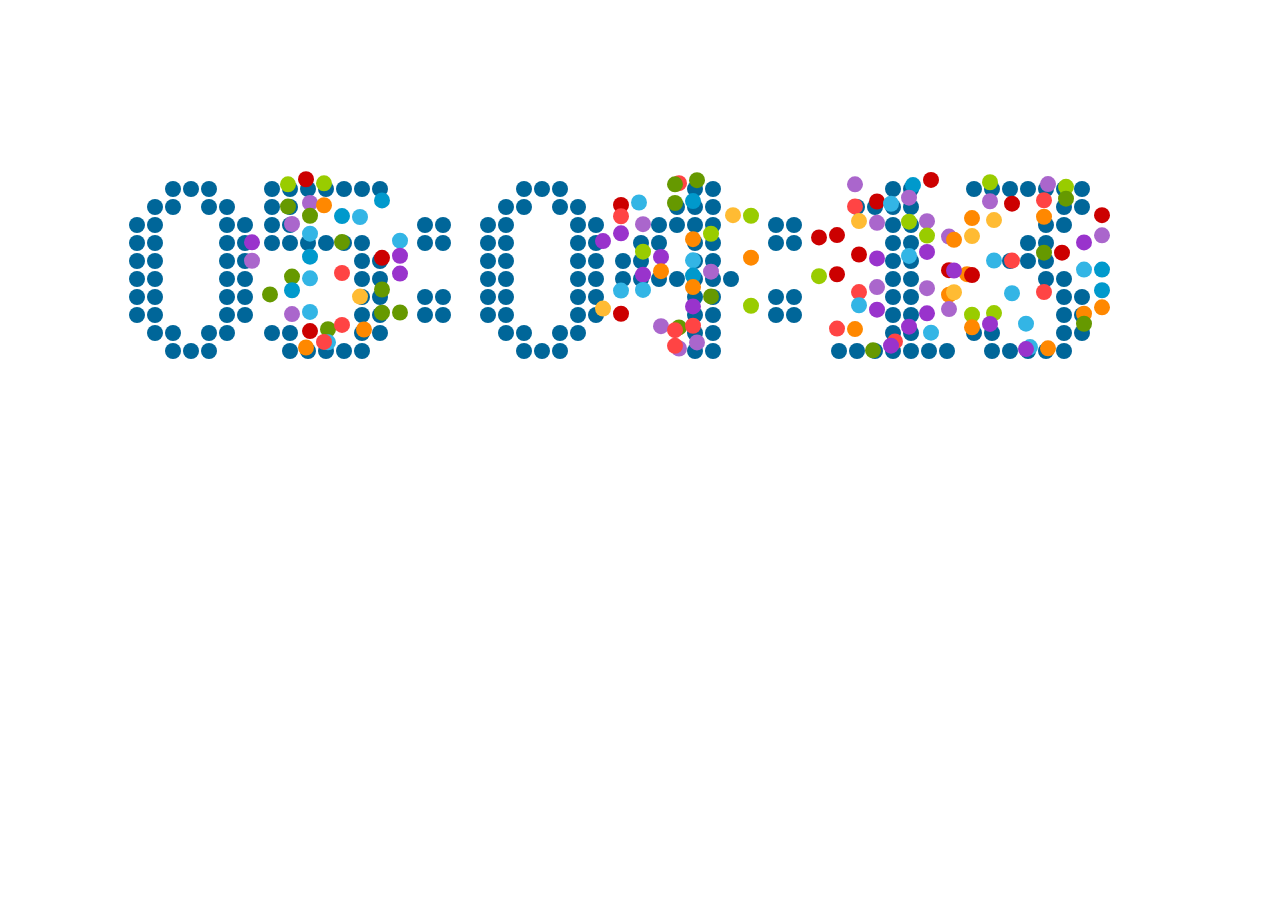
<file: canvas时钟/index.html>
<!DOCTYPE html>
<html>
	<head>
		<meta charset="utf-8" />
		<title></title>
		<script type="text/javascript" src="js/digit.js"></script>
		<script type="text/javascript" src="js/countdown.js"></script>
	</head>
	<style>
	html{height: 100%;}
		body{height: 100%;margin: 0px;padding: 0px;}
		canvas{height: 100%;display: block;}
	</style>
	<body>
		<canvas id="canvas" style="height:100%;"></canvas>
	</body>
</html>
</file>
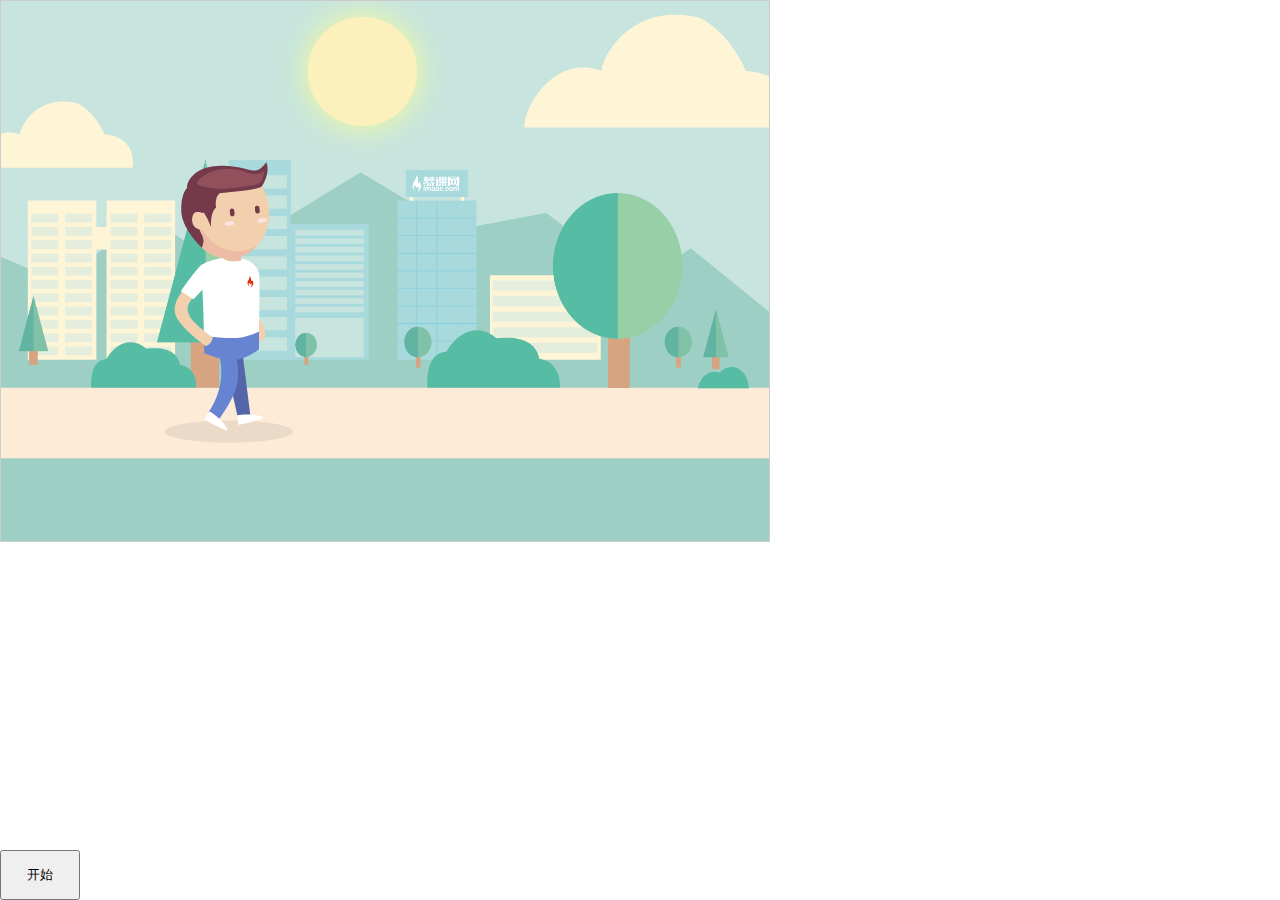
<file: 表白动漫/index.html>
<!DOCTYPE html>
<html>

	<head>
		<meta http-equiv="content-type" content="text/html; charset=UTF-8" />
		<meta charset="utf-8" />
		<title></title>
		<link rel="stylesheet" href="css/style.css" />
		<link rel="stylesheet" type="text/css" href="css/pageA.css" />
		<link rel="stylesheet" type="text/css" href="css/pageB.css" />
		<link rel="stylesheet" href="css/pageC.css" />
		<script src="js/jquery-1.10.2.min.js"></script>
		<script type="text/javascript" src="js/jquery.transit.min.js"></script>
		<script type="text/javascript" src="js/audio.js"></script>
	</head>
	<style type="text/css">
		button {
			width: 80px;
			height: 50px;
		}
		
		.button {
			position: absolute;
			bottom: 0;
		}
		
		.pauseWalk {
			-webkit-animation-play-state: paused;
			-moz-animation-play-state: paused;
		}
	</style>

	<body>
		<div id="content">
			<ul class="content-wrap">
				<li>
					<div class="a_background">
						<div class="a_background_top"></div>
						<div class="a_background_middle"></div>
						<div class="a_background_buttom"></div>
					</div>
					<div class="cloudArea">
						<div class="cloud cloud1">

						</div>
						<div class="cloud cloud2"></div>

					</div>
					<div id="sun"></div>
				</li>
				<li>
					<div class="b_background">

					</div>
					<div class="b_background_preload">

					</div>
					<div class="shop">
						<div class="door">
							<div class="door-left">

							</div>
							<div class="door-right">

							</div>
						</div>
						<div class="lamp"></div>
					</div>
					<div class="bird">

					</div>
				</li>
				<li>
					<div class="c_background">
						<div class="c_background_top">

						</div>
						<div class="c_background_middle">

						</div>
						<div class="c_background_button">
						</div>
					</div>
					<!-- 小女孩 -->
					<div class="girl"></div>
					<!-- 水波 -->
					<div class="bridge-bottom">
						<div class="water">
							<div id="water1" class="water_1"></div>
							<div id="water2" class="water_2"></div>
							<div id="water3" class="water_3"></div>
							<div id="water4" class="water_4"></div>
						</div>
					</div>
					<!-- 星星 -->
					<ul class="stars">
						<li class="stars1"></li>
						<li class="stars2"></li>
						<li class="stars3"></li>
						<li class="stars4"></li>
						<li class="stars5"></li>
						<li class="stars6"></li>
					</ul>
				</li>
			</ul>
			<div id="snowflake"></div>
			<div id="boy" class="charector"></div>
		</div>
		<div class="button">
			<button>开始</button>
		</div>
		<script>
			$(document).ready(function() {

				var container = $("#content");
				var swipe = Swipe(container);

				function scrollTo(time, proportionX) {
					var distX = container.width() * proportionX;
					swipe.scrollTo(distX, time);
				}

				var boy = boyWalk();

				var bird = {
					elem: $(".bird"),
					fly: function() {
						this.elem.addClass('birdFly')
						this.elem.transition({
							right: container.width()
						}, 15000, 'linear');
					}
				};

				var girl = {
					elem: $('.girl'),
					getHeight: function() {
						return this.elem.height();
					},
					// 转身动作
					rotate: function() {
						this.elem.addClass('girl-rotate');
					},
					setOffset: function() {
						this.elem.css({
							left: visualWidth / 2,
							top: bridgeY - this.getHeight()
						});
					},
					getOffset: function() {
						return this.elem.offset();
					},
					getWidth: function() {
						return this.elem.width();
					}
				};
				// 修正小女孩位置
				girl.setOffset();

				var logo = {
					elem: $('.logo'),
					run: function() {
						this.elem.addClass('logolightSpeedIn')
							.on(animationEnd, function() {
								$(this).addClass('logoshake').off();
							});
					}
				};
				//开始

					$("#sun").addClass('rotation');

					$(".cloud1").addClass("cloud1Anim");
					$(".cloud2").addClass("cloud2Anim");

					boy.walkTo(2000, 0.2).then(function() {
						//第一次走路完成
						scrollTo(5000, 1);
					}).then(function() {
						//第二次走路
						return boy.walkTo(5000, 0.5);
					}).then(function() {
						return boy.stopWalk();
					}).then(function() {
						return openDoor();
					}).then(function() {
						lamp.bright();
					}).then(function() {
						return boy.toShop(2000);
					}).then(function() {
						return boy.takeFlower();
					}).then(function() {
						return bird.fly();
					}).then(function() {
						return boy.outShop(2000);
					}).then(function() {
						lamp.dark();
					}).then(function() {
						return closeDoor();
					}).then(function() {
						scrollTo(5000, 2);
					}).then(function() {
						boy.walkTo(2000, 0.15);
					}).then(function() {
						return boy.walkTo(1500, 0.25, (bridgeY - girl.getHeight()) / visualHeight);
					}).then(function() {
						// 实际走路的比例
						var proportionX = (girl.getOffset().left - boy.getWidth() + girl.getWidth() / 7) / visualWidth;
						// 第三次桥上直走到小女孩面前
						return boy.walkTo(1500, proportionX);
					}).then(function() {
						// 图片还原原地停止状态
						boy.resetOriginal();
					}).then(function() {
						setTimeout(function() {
							girl.rotate();
							boy.rotate(function() {
								snowFlake();
								var audio1 = html5Audio(aduioConfig.playUrl);
								audio1.end(function() {
									var audio1 = Hmlt5Audio(audioConfig.playURl)
									audio1.end(function() {
										Hmlt5Audio(audioConfig.cycleURL, true)
									})
								});
							});
						}, 1000);
					});
			});
		</script>
	</body>
	<script type="text/javascript" src="js/swiper.js"></script>
	<script type="text/javascript" src="js/BoyWalk.js"></script>

</html>
</file>
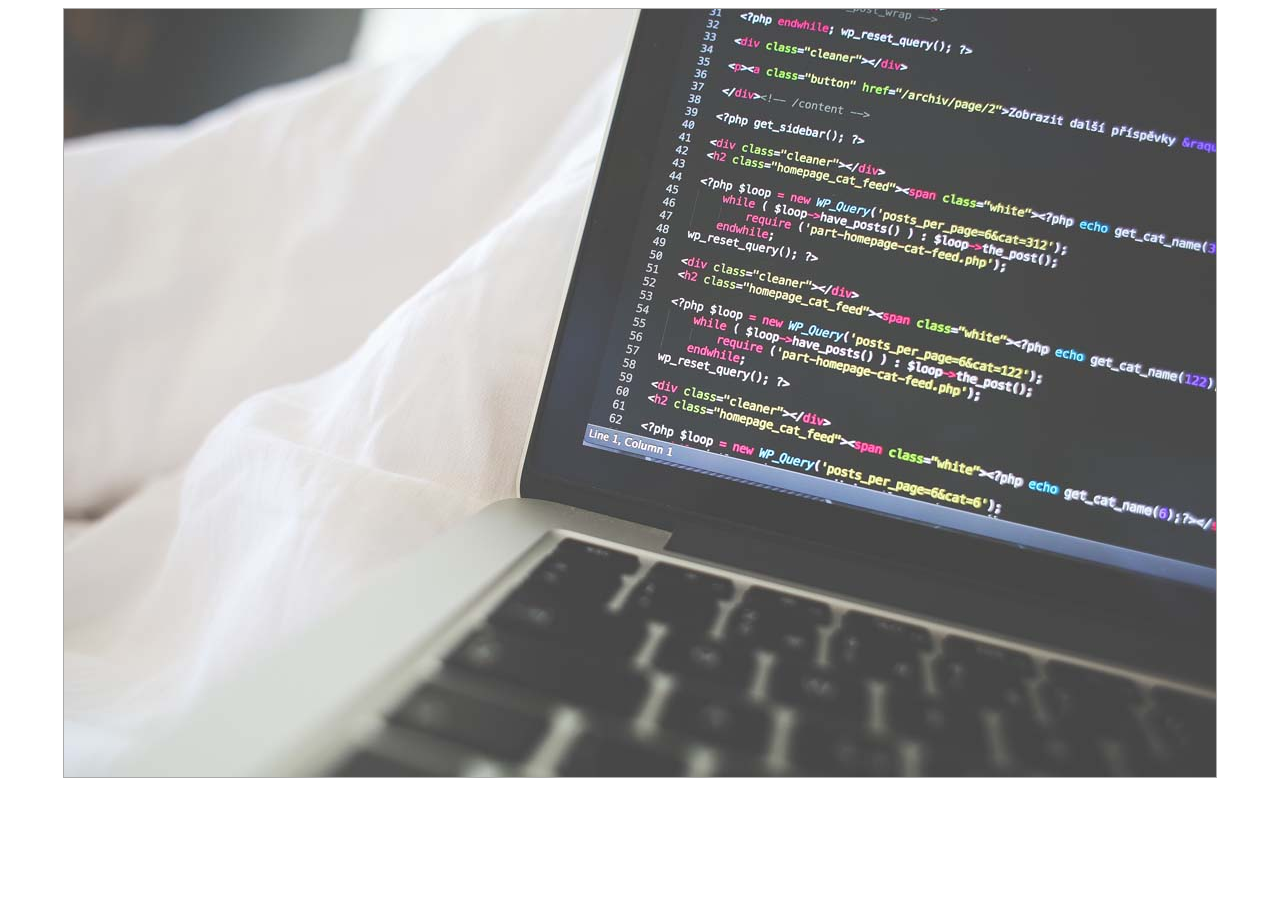
<file: Canvas示例/canvas-image/01-image-basic/index.html>
﻿<!DOCTYPE html>
<html>
<head lang="en">
    <meta charset="UTF-8">
    <title></title>
</head>
<body>

    <canvas id="canvas" style="display:block;margin:0 auto;border:1px solid #aaa;">
    您的浏览器尚不支持canvas
    </canvas>

    <script>
        var canvas = document.getElementById("canvas")
        var context = canvas.getContext("2d")
        var image = new Image()

        window.onload = function(){

            canvas.width = 1152
            canvas.height = 768

            image.src = "img.jpg"
            image.onload = function(){
                context.drawImage( image , 0 , 0 )
            }


        }

    </script>
</body>
</html>
</file>
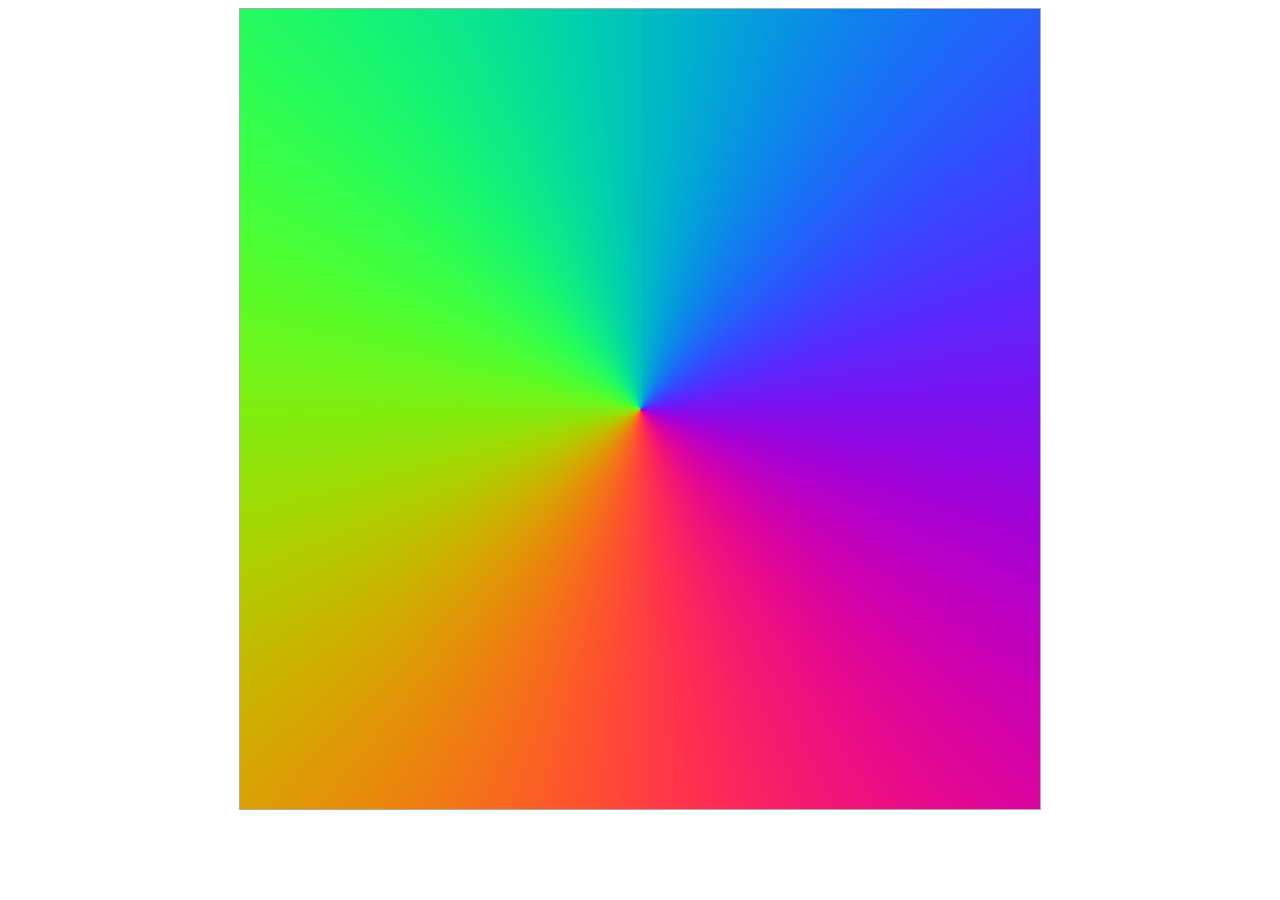
<file: Canvas示例/canvas-image/06-image-create/index.html>
<!DOCTYPE html>
<html>
<head lang="en">
    <meta charset="UTF-8">
    <title></title>
</head>
<body>

    <canvas id="canvas" style="display:block;margin:0 auto;border:1px solid #aaa;">
        您的浏览器尚不支持canvas
    </canvas>

    <script>
        var canvas = document.getElementById("canvas")
        var context = canvas.getContext("2d")

        window.onload = function(){

            canvas.width = 800
            canvas.height = 800

            var imageData = context.createImageData( canvas.width , canvas.height )
            var pixelData = imageData.data

            for( var i = 0 ; i < canvas.height ; i ++ )
                for( var j = 0 ; j < canvas.width ; j ++ ){

                    var p = i*canvas.width+j

                    pixelData[4*p+0] = parseInt(Math.pow(Math.cos(Math.atan2(j-400,i-400)/2),2)*255)
                    pixelData[4*p+1] = parseInt(Math.pow(Math.cos(Math.atan2(j-400,i-400)/2-2*Math.acos(-1)/3),2)*255)
                    pixelData[4*p+2] = parseInt(Math.pow(Math.cos(Math.atan2(j-400,i-400)/2+2*Math.acos(-1)/3),2)*255)
                    pixelData[4*p+3] = 255
                }

            context.putImageData( imageData , 0 , 0 , 0 , 0 , canvas.width , canvas.height )
        }
    </script>
</body>
</html>
</file>
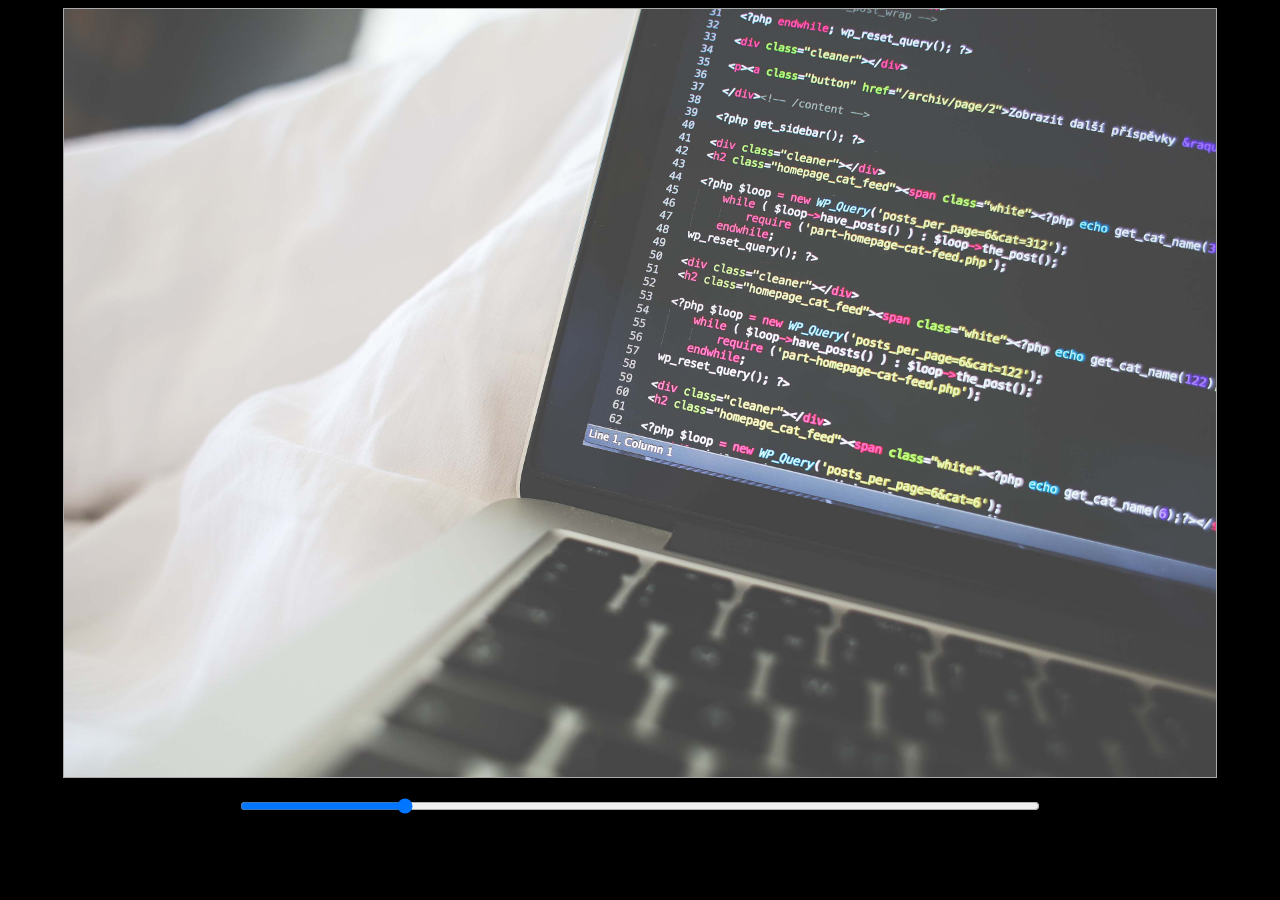
<file: Canvas示例/canvas-image/02-image-scale/scale.html>
﻿<!DOCTYPE html>
<html>
<head lang="en">
    <meta charset="UTF-8">
    <title></title>
</head>
<body style="background: black;">

    <canvas id="canvas" style="display:block;margin:0 auto;border:1px solid #aaa;">
    您的浏览器尚不支持canvas
    </canvas>
    <input type="range" id="scale-range" min="0.5" max="3.0" step="0.01" value="1" style="display:block;margin:20px auto;width:800px"/>

    <script>
        var canvas = document.getElementById("canvas")
        var context = canvas.getContext("2d")
        var slider = document.getElementById("scale-range")
        var image = new Image()

        window.onload = function(){

            canvas.width = 1152
            canvas.height = 768

            var scale = slider.value
            image.src = "img-lg.jpg"
            image.onload = function(){
                drawImageByScale( scale )

//                slider.onchange = function(){
//                    scale = slider.value
//                    drawImage( image , scale )
//                }

                slider.onmousemove = function(){
                    scale = slider.value
                    drawImageByScale( scale )
                }
            }


        }

        function drawImageByScale( scale ){

          var imageWidth = canvas.width * scale;
          var imageHeight = canvas.height * scale;



            //var sx = imageWidth / 2 - canvas.width / 2
            //var sy = imageHeight / 2 - canvas.height / 2

            //context.drawImage( image , sx , sy , canvas.width , canvas.height , 0 , 0 , canvas.width , canvas.height )
            x = canvas.width /2 - imageWidth / 2
            y = canvas.height / 2 - imageHeight / 2

            context.clearRect( 0 , 0 , canvas.width , canvas.height )
            context.drawImage( image , x , y , imageWidth , imageHeight )
        }


    </script>
</body>
</html>
</file>
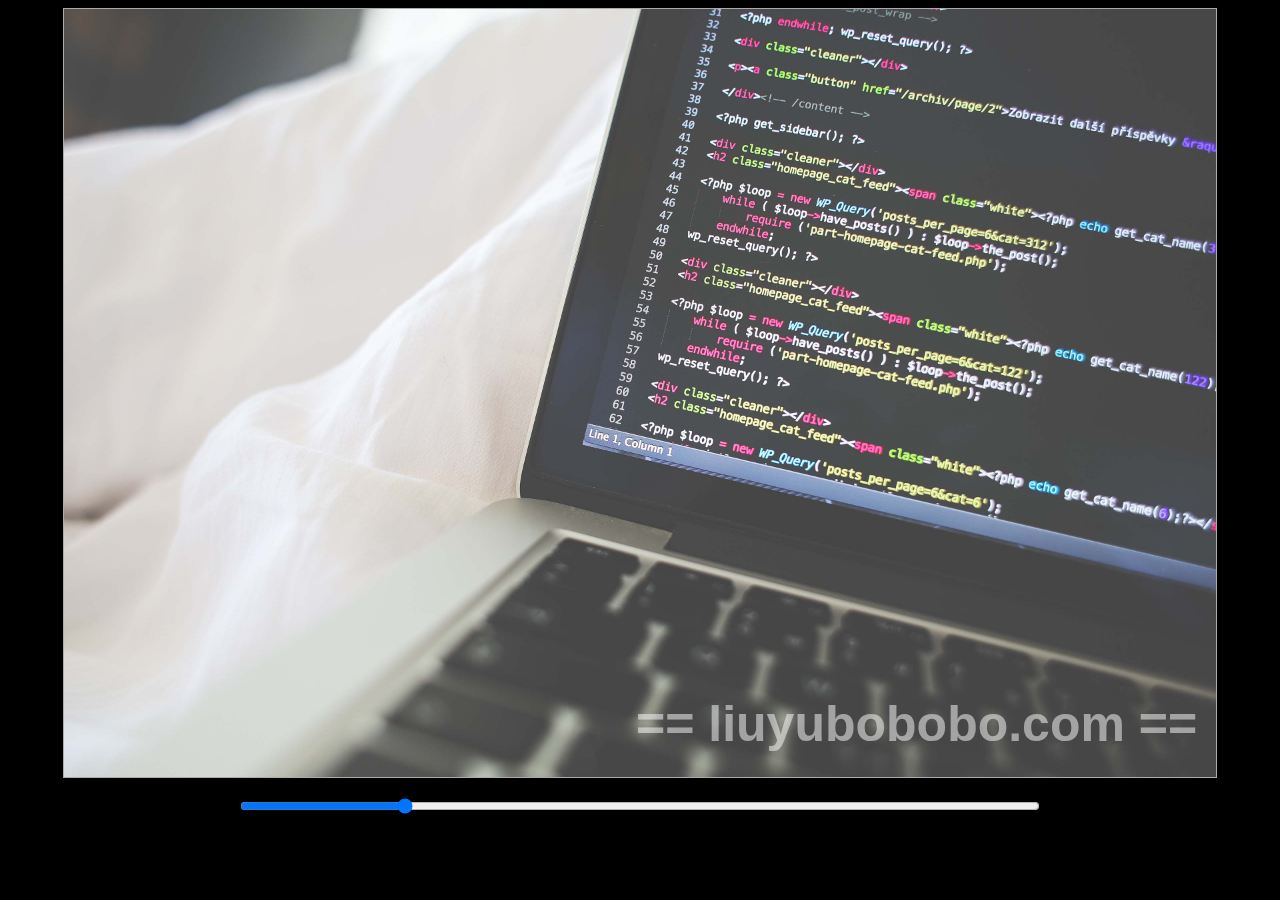
<file: Canvas示例/canvas-image/03-image-watermark/watermark.html>
<!DOCTYPE html>
<html>
<head lang="en">
    <meta charset="UTF-8">
    <title></title>
</head>
<body style="background: black;">

    <canvas id="canvas" style="display:block;margin:0 auto;border:1px solid #aaa;">
        您的浏览器尚不支持canvas
    </canvas>
    <input type="range" id="scale-range" min="0.5" max="3.0" step="0.01" value="1.0" style="display:block;margin:20px auto;width:800px"/>

    <canvas id="watermark-canvas" style="display:none;margin:0 auto;border:1px solid #aaa;">
        您的浏览器尚不支持canvas
    </canvas>

    <script>
        var canvas = document.getElementById("canvas")
        var context = canvas.getContext("2d")
        var slider = document.getElementById("scale-range")

        var watermarkCanvas = document.getElementById("watermark-canvas")
        var watermarkContext = watermarkCanvas.getContext("2d")

        window.onload = function(){

            canvas.width = 1152
            canvas.height = 768

            var image = new Image()
            var scale = 1.0
            image.src = "img-lg.jpg"
            image.onload = function(){
                drawImage( image , scale )

                slider.onmousemove = function(){
                    scale = slider.value
                    drawImage( image , scale )
                }
            }

            //setup watermark canvas
            watermarkCanvas.width = 600
            watermarkCanvas.height = 100

            watermarkContext.font = "bold 50px Arial"
            watermarkContext.lineWidth = "1"
            watermarkContext.fillStyle = "rgba( 255 , 255 , 255 , 0.5 )"
            watermarkContext.textBaseline = "middle";
            watermarkContext.fillText( "== liuyubobobo.com ==" , 20 , 50 )
        }

        function drawImage( image , scale ){

            imageWidth = 1152 * scale
            imageHeight = 768 * scale
            x = canvas.width /2 - imageWidth / 2
            y = canvas.height / 2 - imageHeight / 2

            context.clearRect( 0 , 0 , canvas.width , canvas.height )
            context.drawImage( image , x , y , imageWidth , imageHeight )
            context.drawImage( watermarkCanvas , canvas.width - watermarkCanvas.width ,
                                                  canvas.height - watermarkCanvas.height )
        }


    </script>
</body>
</html>
</file>
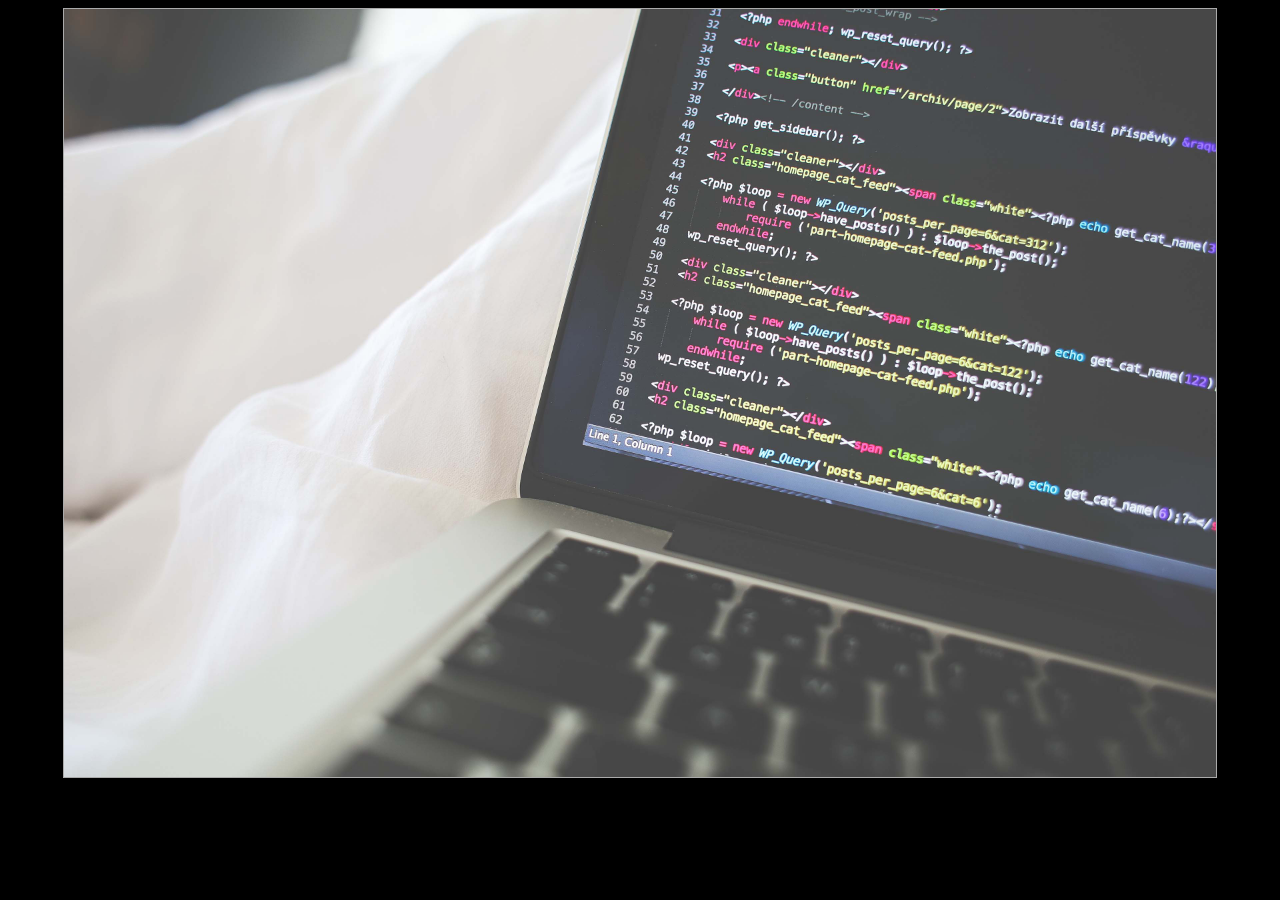
<file: Canvas示例/canvas-image/04-image-magnifier/magnifier.html>
﻿<!DOCTYPE html>
<html>
<head lang="en">
    <meta charset="UTF-8">
    <title></title>
</head>
<body style="background: black;">

    <canvas id="canvas" style="display:block;margin:0 auto;border:1px solid #aaa;">
        您的浏览器尚不支持canvas
    </canvas>

    <canvas id="offCanvas" style="display: none">
    </canvas>

    <script>
        var canvas = document.getElementById("canvas")
        var context = canvas.getContext("2d")

        var offCanvas = document.getElementById("offCanvas")
        var offContext = offCanvas.getContext("2d")

        var image = new Image()
        var isMouseDown = false
        var scale

        window.onload = function(){

            canvas.width = 1152
            canvas.height = 768

            image.src = "img-lg.jpg"
            image.onload = function(){

                offCanvas.width = image.width
                offCanvas.height = image.height
                scale = offCanvas.width / canvas.width

                context.drawImage( image , 0 , 0 , canvas.width , canvas.height )
                offContext.drawImage( image , 0 , 0 )
            }
        }

        function windowToCanvas( x , y ){
            var bbox = canvas.getBoundingClientRect()
            return {x:x-bbox.left , y:y-bbox.top}
        }

        canvas.onmousedown = function(e){
            e.preventDefault()
            isMouseDown = true
            point = windowToCanvas( e.clientX , e.clientY )
            console.log( point.x , point.y )
            drawCanvasWithMagnifier( true , point )
        }

        canvas.onmouseup = function(e){
            e.preventDefault()
            isMouseDown = false
            drawCanvasWithMagnifier( false )
        }

        canvas.onmouseout = function(e){
            e.preventDefault()
            isMouseDown = false
            drawCanvasWithMagnifier( false )
        }

        canvas.onmousemove = function(e){
            e.preventDefault()
            if( isMouseDown == true ){
                point = windowToCanvas( e.clientX , e.clientY )
                console.log( point.x , point.y )
                drawCanvasWithMagnifier( true , point )
            }
        }

        function drawCanvasWithMagnifier( isShowMagnifier , point ){

            context.clearRect( 0 , 0 , canvas.width , canvas.height )
            context.drawImage( image , 0 , 0 , canvas.width , canvas.height )
            if( isShowMagnifier == true ){
                drawMagnifier( point )
            }
        }

        function drawMagnifier( point ){

            var mr = 200

            var imageLG_cx = point.x * scale
            var imageLG_cy = point.y * scale

            var sx = imageLG_cx - mr
            var sy = imageLG_cy - mr

            var dx = point.x - mr
            var dy = point.y - mr

            context.save()

            context.lineWidth = 10.0
            context.strokeStyle = "#069"

            context.beginPath()
            context.arc( point.x , point.y , mr , 0 , Math.PI*2 , false )
            context.stroke()
            context.clip()
            context.drawImage( offCanvas , sx , sy , 2*mr , 2*mr , dx , dy , 2*mr , 2*mr )
            context.restore()
        }

    </script>
</body>
</html>
</file>
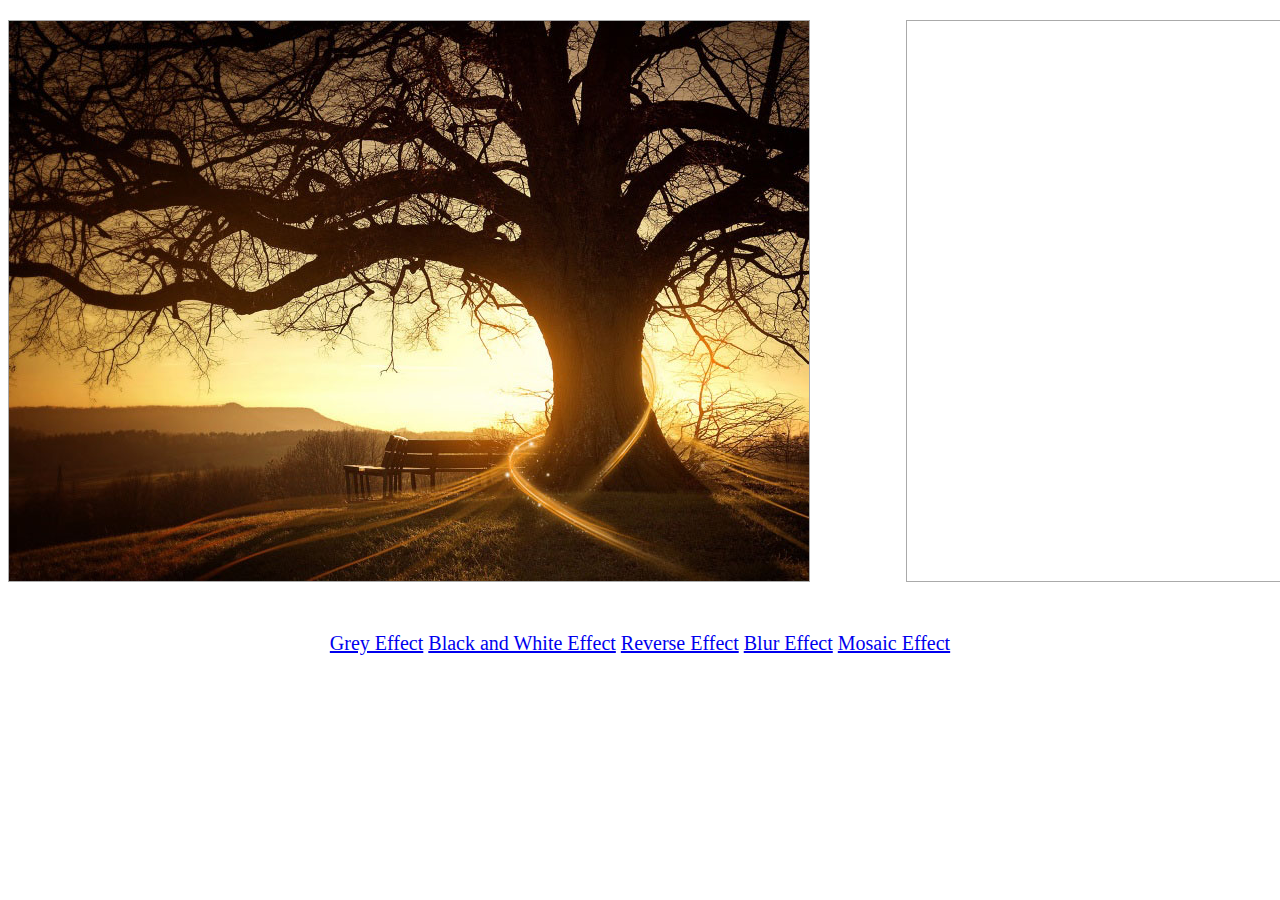
<file: Canvas示例/canvas-image/05-image-filter/filter.html>
﻿<!DOCTYPE html>
<html>
<head lang="en">
    <meta charset="UTF-8">
    <title></title>
</head>
<body>

    <div style="margin: 20px auto; width:1700px;">
        <canvas id="canvasa" width="800" height="560" style="display:block;float:left;border:1px solid #aaa;">
        </canvas>

        <canvas id="canvasb" width="800" height="560" style="display:block;float:right;border:1px solid #aaa;">
        </canvas>
    </div>
    <div style="clear: both"></div>

    <div style="text-align: center; margin-top:50px;font-size:20px;">
        <a href = "javascript:greyEffect()" >Grey Effect</a>
        <a href = "javascript:blackEffect()" >Black and White Effect</a>
        <a href = "javascript:reverseEffect()" >Reverse Effect</a>
        <a href = "javascript:blurEffect()" >Blur Effect</a>
        <a href = "javascript:mosaicEffect()" >Mosaic Effect</a>
    </div>
    <script>
        var canvasa = document.getElementById("canvasa")
        var contexta = canvasa.getContext("2d")

        var canvasb = document.getElementById("canvasb")
        var contextb = canvasb.getContext("2d")

        var image = new Image()

        window.onload = function(){

            image.src = "autumn.jpg"
            image.onload = function(){

                contexta.drawImage( image , 0 , 0 , canvasa.width , canvasa.height )
            }
        }

        function greyEffect(){

            var imageData = contexta.getImageData( 0 , 0 , canvasa.width , canvasa.height )
            var pixelData = imageData.data
            for( var i = 0 ; i < canvasb.width * canvasb.height ; i ++ ){

                var r = pixelData[i*4+0]
                var g = pixelData[i*4+1]
                var b = pixelData[i*4+2]

                var grey = r*0.3+g*0.59+b*0.11

                pixelData[i*4+0] = grey
                pixelData[i*4+1] = grey
                pixelData[i*4+2] = grey
            }

            contextb.putImageData( imageData , 0 , 0 , 0 , 0 , canvasb.width , canvasb.height )
            context.putImageData()
        }

        function blackEffect(){

            var imageData = contexta.getImageData( 0 , 0 , canvasa.width , canvasa.height )
            var pixelData = imageData.data
            for( var i = 0 ; i < canvasb.width * canvasb.height ; i ++ ){

                var r = pixelData[i*4+0]
                var g = pixelData[i*4+1]
                var b = pixelData[i*4+2]

                var grey = r*0.3+g*0.59+b*0.11
                if(grey > 125){
                    pv = 255
                }
                else{
                    pv = 0
                }

                pixelData[i*4+0] = pv
                pixelData[i*4+1] = pv
                pixelData[i*4+2] = pv
            }

            contextb.putImageData( imageData , 0 , 0 , 0 , 0 , canvasa.width , canvasa.height )
        }

        function reverseEffect(){

            var imageData = contexta.getImageData( 0 , 0 , canvasa.width , canvasa.height )
            var pixelData = imageData.data
            for( var i = 0 ; i < canvasb.width * canvasb.height ; i ++ ){

                var r = pixelData[i*4+0]
                var g = pixelData[i*4+1]
                var b = pixelData[i*4+2]

                pixelData[i*4+0] = 255 - r
                pixelData[i*4+1] = 255 - g
                pixelData[i*4+2] = 255 - b
            }

            contextb.putImageData( imageData , 0 , 0 , 0 , 0 , canvasb.width , canvasb.height )
        }

        function blurEffect(){

            var tmpImageData = contexta.getImageData( 0 , 0 , canvasa.width , canvasa.height )
            var tmpPixelData = tmpImageData.data

            var imageData = contexta.getImageData( 0 , 0 , canvasa.width , canvasa.height )
            var pixelData = imageData.data

            var blurR = 3
            var totalnum = (2*blurR + 1)*(2*blurR + 1)

            for( var i = blurR ; i < canvasb.height - blurR ; i ++ )
                for( var j = blurR ; j < canvasb.width - blurR ; j ++ ){

                    var totalr = 0 , totalg = 0 , totalb = 0
                    for( var dx = -blurR ; dx <= blurR ; dx ++ )
                        for( var dy = -blurR ; dy <= blurR ; dy ++ ){

                            var x = i + dx
                            var y = j + dy

                            var p = x*canvasb.width + y
                            totalr += tmpPixelData[p*4+0]
                            totalg += tmpPixelData[p*4+1]
                            totalb += tmpPixelData[p*4+2]
                        }

                    var p = i*canvasb.width + j
                    pixelData[p*4+0] = totalr / totalnum
                    pixelData[p*4+1] = totalg / totalnum
                    pixelData[p*4+2] = totalb / totalnum
                }

            contextb.putImageData( imageData , 0 , 0 , 0 , 0 , canvasb.width , canvasb.height )
        }

        function mosaicEffect(){

            var tmpImageData = contexta.getImageData( 0 , 0 , canvasa.width , canvasa.height )
            var tmpPixelData = tmpImageData.data

            var imageData = contexta.getImageData( 0 , 0 , canvasa.width , canvasa.height )
            var pixelData = imageData.data

            var size = 16
            var totalnum = size*size
            for( var i = 0 ; i < canvasb.height ; i += size )
                for( var j = 0 ; j < canvasb.width ; j += size ){

                    var totalr = 0 , totalg = 0 , totalb = 0
                    for( var dx = 0 ; dx < size ; dx ++ )
                        for( var dy = 0 ; dy < size ; dy ++ ){

                            var x = i + dx
                            var y = j + dy

                            var p = x*canvasb.width + y
                            totalr += tmpPixelData[p*4+0]
                            totalg += tmpPixelData[p*4+1]
                            totalb += tmpPixelData[p*4+2]
                        }

                    var p = i*canvasb.width+j
                    var resr = totalr / totalnum
                    var resg = totalg / totalnum
                    var resb = totalb / totalnum

                    for( var dx = 0 ; dx < size ; dx ++ )
                        for( var dy = 0 ; dy < size ; dy ++ ){

                            var x = i + dx
                            var y = j + dy

                            var p = x*canvasb.width + y
                            pixelData[p*4+0] = resr
                            pixelData[p*4+1] = resg
                            pixelData[p*4+2] = resb
                        }
            }

            contextb.putImageData( imageData , 0 , 0 , 0 , 0 , canvasb.width, canvasb.height )

        }
    </script>
</body>
</html>
</file>
<file: 表白动漫/css/style.css>
* {
	padding: 0;
	margin: 0;
}

ul,
li {
	list-style-type: none;
	list-style: none;
}

#content {
	width: 60%;
	height: 60%;
	overflow: hidden;
	position: absolute;
	border: 1px solid #ccc;
}

.content-wrap {
	position: relative;
}

.content-wrap > li {
	background: #cae1ff;
	color: red;
	float: left;
	overflow: hidden;
	position: relative;
}

li:nth-child(2) {
	background: #9bcd9b;
}

li:nth-child(3) {
	background: yellow;
}

.charector {
	width: 151px;
	height: 291px;
	background: url(../img/boy.png) -0px -291px no-repeat;
	position: absolute;
	left: 6%;
	top: 55%;
}

.pauseWalk {
	-webkit-animation-play-state: paused;
}
  .boyOriginal {
     background-position: -150px -0px;
    }
.slowWalk {
	/* 规定@keyframes 动画的名称 */
	-webkit-animation-name: person-slow;
	/* 规定动画完成一个周期所花费的时间 */
	-webkit-animation-duration: 950ms;
	/* 规定动画被播放的次数。默认是1，infinite:循环播放 */
	-webkit-animation-iteration-count: infinite;
	/* 动画切换的方式是一帧一帧的改变 */
	-webkit-animation-timing-function: steps(1, start);
	-moz-animation-name: person-slow;
	-moz-animation-duration: 950ms;
	-moz-animation-iteration-count: infinite;
	-moz-animation-timing-function: steps(1, start);
}

.slowFlolerWalk {
	-webkit-animation-name: person-floler-slow;
	-webkit-animation-duration: 950ms;
	-webkit-animation-iteration-count: infinite;
	-webkit-animation-timing-function: step-start;
	-moz-animation-name: person-floler-slow;
	-moz-animation-duration: 950ms;
	-moz-animation-iteration-count: infinite;
	-moz-animation-timing-function: step-start;
}

@-webkit-keyframes person-slow {
	0% {
		background-position: -0px -291px;
	}
	25% {
		background-position: -602px -0px;
	}
	50% {
		background-position: -302px -291px;
	}
	75% {
		background-position: -151px -291px;
	}
	100% {
		background-position: -0px -291px;
		;
	}
}

@-moz-keyframes person-slow {
	0% {
		background-position: -0px -291px;
	}
	25% {
		background-position: -602px -0px;
	}
	50% {
		background-position: -302px -291px;
	}
	75% {
		background-position: -151px -291px;
	}
	100% {
		background-position: -0px -291px;
		;
	}
}

 /*带花*/
   
   @-webkit-keyframes person-floler-slow {
       0% {
           background-position: -453px -0px;
       }
       25% {
           background-position: -904px -0px;
       }
       50% {
           background-position: -451px -0px;
       }
       75% {
           background-position: -753px -0px;
       }
       100% {
           background-position: -300px -0px;
       }
   }
   
   @-moz-keyframes person-floler-slow {
       0% {
           background-position: -453px -0px;
       }
       25% {
           background-position: -904px -0px;
       }
       50% {
           background-position: -451px -0px;
       }
       75% {
           background-position: -753px -0px;
       }
       100% {
           background-position: -300px -0px;
       }
   }
   
 /*男孩转身*/
   
   .boy-rotate {
       -webkit-animation-name: boy-rotate;
       -webkit-animation-duration: 850ms;
       -webkit-animation-iteration-count: 1;
       -webkit-animation-timing-function: step-start;
       -webkit-animation-fill-mode: forwards;
       -moz-animation-name: boy-rotate;
       -moz-animation-duration: 850ms;
       -moz-animation-iteration-count: 1;
       -moz-animation-timing-function: step-start;
       -moz-animation-fill-mode: forwards;
   }
   
   @-webkit-keyframes boy-rotate {
       0% {
           background-position: -603px -291px;
       }
       16.7% {
           background-position: -150px -0px;
       }
       33.4% {
           background-position: -453px -291px;
       }
       50.1% {
           background-position: -0px -0px;
       }
       66.8% {
           background-position: -903px -291px;
       }
       83.5% {
           background-position: -753px -291px;
       }
       100% {
           background-position: -603px -291px;
       }
   }
   
   @-moz-keyframes boy-rotate {
       0% {
           /*background-position: -603px -291px;*/
       }
       16.7% {
           background-position: -150px -0px;
       }
       33.4% {
           background-position: -453px -291px;
       }
       50.1% {
           background-position: -0px -0px;
       }
       66.8% {
           background-position: -903px -291px;
       }
       83.5% {
           background-position: -753px -291px;
       }
       100% {
           background-position: -603px -291px;
       }
   }
</file>
<file: 表白动漫/css/pageA.css>
.a_background {
	width: 100%;
	height: 100%;
}

.a_background_top {
	width: 100%;
	height: 71.6%;
	background-image: url(../img/background/a_background_top.png);
	background-size: 100% 100%;
}

.a_background_middle {
	width: 100%;
	height: 13.1%;
	background-image: url(../img/background/a_background_middle.png);
	background-size: 100% 100%;
}

.a_background_buttom {
	width: 100%;
	height: 15.3%;
	background-image: url(../img/background/a_background_botton.png);
	background-size: 100% 100%;
}


/* 太阳自转及其动画 */

#sun {
	background: url(../img/sun.png) no-repeat;
	position: absolute;
	z-index: 1;
	height: 201px;
	width: 201px;
	top: -30px;
	right: 40%;
}

.rotation {
	-webkit-animation-name: rotation;
	-webkit-animation-duration: 30s;
	-moz-animation-name: rotation;
	-moz-animation-duration: 30s;
}

@-webkit-keyframes rotation {
	0% {
		transform: translateX(0) translateY(0);
	}
	100% {
		transform: translateX(-2000px) translateY(400px);
	}
}

@-moz-keyframes rotation {
	0% {
		transform: translateX(0) translateY(0);
	}
	100% {
		transform: translateX(-2000px) translateY(400px);
	}
}

.cloud {
	z-index: 2;
	position: absolute;
}

.cloud1 {
	width: 181px;
	height: 101px;
	left: -5%;
	top: 15%;
	background-image: url(../img/cloud1.png);
}

.cloud2 {
	width: 301px;
	height: 140px;
	right: -5%;
	top: 0;
	background-image: url(../img/cloud2.png);
}

.cloud1Anim {
	-webkit-animation-name: smallCloud;
	-webkit-animation-duration: 30s;
	-webkit-animation-iteration-count: infinite;
	-moz-animation-name: smallCloud;
	-moz-animation-duration: 30s;
	-moz-animation-iteration-count: infinite;
}

.cloud2Anim {
	-webkit-animation-name: largeCloud;
	-webkit-animation-duration: 60s;
	-webkit-animation-iteration-count: infinite;
	-moz-animation-name: largeCloud;
	-moz-animation-duration: 60s;
	-moz-animation-iteration-count: infinite;
}


/* 定义小云的动画 */

@-webkit-keyframes smallCloud {
	0% {
		left: -5%;
	}
	100% {
		left: 100%;
	}
}

@-moz-keyframes smallCloud {
	0% {
		left: -5%;
	}
	100% {
		left: 100%;
	}
}


/* 定义大云的动画 */

@-webkit-keyframes largeCloud{
	0%{
		right: -5%;
	}
	100%{
		right: 100%;
	}
}

@-moz-keyframes largeCloud{
	0%{
		right: -5%;
	}
	100%{
		right: 100%;
	}
}
</file>
<file: 表白动漫/css/pageB.css>
.b_background{
	width: 100%;
	height: 100%;
	background-image: url(../img/background/b_background.png);
	background-size: 100% 100%;
	position: absolute;
}
.b_background_preload{
	background: url(../img/background/b_background.png) no-repeat -9999px -9999px;
}
.lamp-bright{
	background-image: url(../img/QixiB-bright.png);
}


.shop{
	width:39.5%;
	height:39.5%;
	position: absolute;
	left: 29%;
	top:36.5%;
}
.door{
	position: absolute;
	width: 32%;
	height: 100%;
	top:29%;
	height: 61%;
	overflow: hidden;
	left: 58.5%;
}

.door-left,.door-right{
	width: 50%;
	height: 100%;
	position: absolute;
	
}
.door-left{
	left: 0%;
	background: url(../img/door-left.png);
	background-size: 100% 100%;
}
.door-right{
	left: 50%;
	background: url(../img/door-right.png);
	background-size: 100% 100%;
}
/*鸟*/

.bird {
    min-width: 91px;
    min-height: 71px;
    top: 10%;
    position: absolute;
    z-index: 10;
    right: -91px;
    background: url(http://img.mukewang.com/55ade1700001b38302730071.png) -182px 0px no-repeat;
}
.birdFly {
    -webkit-animation-name: bird-slow;
    -webkit-animation-duration: 400ms;
    -webkit-animation-timing-function: step-start;
    -webkit-animation-iteration-count: infinite;
    -moz-animation-name: bird-slow;
    -moz-animation-duration: 400ms;
    -moz-animation-timing-function: step-start;
    -moz-animation-iteration-count: infinite;
}


/*鸟慢飞*/
@-webkit-keyframes bird-slow {
    /* 鸟飞的动作 */
    
}

@-moz-keyframes bird-slow {
    /* 鸟飞的动作 */
    
}
</file>
<file: 表白动漫/css/pageC.css>
/*背景图*/

.c_background {
    width: 100%;
    height: 100%;
    background-size: 100% 100%;
    position: absolute;
}

.c_background_top {
    width: 100%;
    height: 71.6%;
    background-image: url(../img/background/c_background_top.png);
    background-size: 100% 100%;
}

.c_background_middle {
    width: 100%;
    height: 13.1%;
    background-image: url(../img/background/c_background_middle.png);
    background-size: 100% 100%;
}

.c_background_button {
    width: 100%;
    height: 15.3%;
    background-image: url(../img/background/c_background_top.png);
    background-size: 100% 100%;
}
/*天空


/*雪花*/

#snowflake {
    width: 100%;
    height: 100%;
    position: absolute;
    top: 0;
    left: 0;
    overflow: hidden;
}

.snowRoll {
    position: absolute;
    opacity: 0;
    -webkit-animation-name: mysnow;
    -webkit-animation-duration: 20s;
    -moz-animation-name: mysnow;
    -moz-animation-duration: 20s;
    height: 80px;
}

@-webkit-keyframes mysnow {
    0% {
        bottom: 100%;
    }
    50% {
        -webkit-transform: rotate(1080deg);
    }
    100% {
        -webkit-transform: rotate(0deg) translate3d(50px, 50px, 50px);
    }
}

@-moz-keyframes mysnow {
    0% {
        bottom: 100%;
    }
    50% {
        -moz-transform: rotate(1080deg);
    }
    100% {
        -moz-transform: rotate(0deg) translate3d(50px, 50px, 50px);
    }
}
/*小女孩*/

.girl {
    background: url(../img/girl.png) -755px -0px no-repeat;
    position: absolute;
    right: 40%;
    top: 37%;
    width: 151px;
    height: 291px;
}

.girl-rotate {
    -webkit-animation-name: girl-rotate;
    -webkit-animation-duration: 850ms;
    -webkit-animation-iteration-count: 1;
    -webkit-animation-timing-function: step-start;
    -webkit-animation-fill-mode: forwards;
    -moz-animation-name: girl-rotate;
    -moz-animation-duration: 850ms;
    -moz-animation-iteration-count: 1;
    -moz-animation-timing-function: step-start;
    -moz-animation-fill-mode: forwards;
}

@-webkit-keyframes girl-rotate {
    0% {
        background-position: -604px -0px;
    }
    16.7% {
        background-position: -151px -0px;
    }
    33.4% {
        background-position: -906px -0px;
    }
    50.1% {
        background-position: -0px -0px;
    }
    66.8% {
        background-position: -302px -0px;
    }
    83.5% {
        background-position: -453px -0px;
    }
    100% {
        background-position: -604px -0px;
    }
}

@-moz-keyframes girl-rotate {
    0% {
        /*background-position: -604px -0px;*/
    }
    16.7% {
        background-position: -151px -0px;
    }
    33.4% {
        background-position: -906px -0px;
    }
    50.1% {
        background-position: -0px -0px;
    }
    66.8% {
        background-position: -302px -0px;
    }
    83.5% {
        background-position: -453px -0px;
    }
    100% {
        background-position: -604px -0px;
    }
}
/*桥*/

.bridge-bottom {
    position: absolute;
    width: 41%;
    height: 24%;
    left: 29.5%;
    top: 76%;
    overflow: hidden;
    /*    -webkit-transform:perspective(8px) rotateX(.8deg); */
}
/*波浪水布局*/

.water {
    width: 100%;
    height: 100%;
}

.water_1,
.water_2,
.water_3,
.water_4 {
    width: 100%;
    position: absolute;
    height: 50%;
    -webkit-animation-name: shake;
    -webkit-animation-duration: 40s;
    -webkit-animation-direction: alternate;
    -webkit-anination-timing-function: linear;
    -webkit-animation-iteration-count: infinite;
    -moz-animation-name: shake;
    -moz-animation-duration: 40s;
    -moz-animation-direction: alternate;
    -moz-anination-timing-function: linear;
    -moz-animation-iteration-count: infinite;
}

.water_1 {
    width: 131px;
    height: 15px;
    top: 13%;
    left: 35%;
    background: url(../img/water.png) -261px -0px no-repeat;
}

.water_2 {
    width: 161px;
    height: 9px;
    top: 25%;
    left: 45%;
    background: url(../img/water.png) -693px -0px no-repeat;
    -webkit-animation-delay: 2s;
    -moz-animation-delay: 2s;
}

.water_3 {
    width: 261px;
    height: 29px;
    top: 50%;
    left: 15%;
    background: url(../img/water.png) -0px -0px no-repeat;
    -webkit-animation-delay: 1s;
    -moz-animation-delay: 1s;
}

.water_4 {
    width: 301px;
    height: 12px;
    top: 70%;
    left: 30%;
    background: url(../img/water.png) -392px -0px no-repeat;
    -webkit-animation-delay: 3s;
    -moz-animation-delay: 3s;
}

@-webkit-keyframes shake {
    0%, 100% {
        -webkit-transform: translate3d(0, 0, 0);
    }
    10%,
    30%,
    50%,
    70%,
    90% {
        -webkit-transform: translate3d(-30px, 0px, 0);
    }
    20%,
    40%,
    60%,
    80% {
        -webkit-transform: translate3d(30px, 0px, 0);
    }
}

@-moz-keyframes shake {
    0%, 100% {
        -moz-transform: translate3d(0, 0, 0);
    }
    10%,
    30%,
    50%,
    70%,
    90% {
        -moz-transform: translate3d(-30px, 0px, 0);
    }
    20%,
    40%,
    60%,
    80% {
        -moz-transform: translate3d(30px, 0px, 0);
    }
}

/*星星*/

.stars {
    width: 100%;
    height: 100%;
    position: absolute;
}

.stars > li {
    position: absolute;
    width: 30px;
    height: 31px;
    background-image: url(../img/stars.png);
    -webkit-animation-name: flash;
    -webkit-animation-timing-function: ease-in-out;
    -webkit-animation-iteration-count: infinite;
    -webkit-animation-direction: alternate;
    -moz-animation-name: flash;
    -moz-animation-timing-function: ease-in-out;
    -moz-animation-iteration-count: infinite;
    -moz-animation-direction: alternate;
}

.stars1 {
    top: 20%;
    left: 30%;
    -webkit-animation-duration: 5s;
    -moz-animation-duration: 5s;
}

.stars2 {
    top: 15%;
    left: 20%;
    -webkit-animation-duration: 20s;
    -moz-animation-duration: 20s;
}

.stars3 {
    top: 25%;
    left: 85%;
    -webkit-animation-duration: 15s;
    -moz-animation-duration: 15s;
}

.stars4 {
    top: 30%;
    left: 70%;
    -webkit-animation-duration: 25s;
    -moz-animation-duration: 25s;
}

.stars5 {
    top: 25%;
    left: 20%;
    -webkit-animation-duration: 30s;
    -moz-animation-duration: 30s;
}

.stars6 {
    top: 10%;
    left: 65%;
    -webkit-animation-duration: 10s;
    -moz-animation-duration: 10s;
}

@-webkit-keyframes flash {
    0%, 50%, 100% {
        opacity: 1;
    }
    25%,
    75% {
        opacity: 0;
    }
}

@-moz-keyframes flash {
    0%, 50%, 100% {
        opacity: 1;
    }
    25%,
    75% {
        opacity: 0;
    }
}

/*文字效果*/

.logo {
    width: 185px;
    height: 81px;
   /* background-image: url(http://img.mukewang.com/55ade2110001708401850081.png);*/
    z-index: 999999;
    position: absolute;
    left: 50%;
    margin-left: -92.5px;
    top: 30px;
    display: none;
}

.logolightSpeedIn {
    display: block;
    -webkit-animation-name: lightSpeedIn;
    -webkit-animation-timing-function: ease-out;
    -webkit-animation-duration: 1s;
    -moz-animation-name: lightSpeedIn;
    -moz-animation-timing-function: ease-out;
    -moz-animation-duration: 1s;
}

@-webkit-keyframes lightSpeedIn {
    0% {
        -webkit-transform: translate3d(100%, 0, 0) skewX(-30deg);
        opacity: 0;
    }
    60% {
        -webkit-transform: skewX(20deg);
        opacity: 1;
    }
    80% {
        -webkit-transform: skewX(-5deg);
        opacity: 1;
    }
    100% {
        -webkit-transform: none;
        opacity: 1;
    }
}

@-moz-keyframes lightSpeedIn {
    0% {
        -moz-transform: translate3d(100%, 0, 0) skewX(-30deg);
        opacity: 0;
    }
    60% {
        -moz-transform: skewX(20deg);
        opacity: 1;
    }
    80% {
        -moz-transform: skewX(-5deg);
        opacity: 1;
    }
    100% {
        -moz-transform: none;
        opacity: 1;
    }
}

.logoshake {
    -webkit-animation-name: logoshake;
    -webkit-animation-duration: 0.5s;
    -moz-animation-name: logoshake;
    -moz-animation-duration: 0.5s;
}

@-webkit-keyframes logoshake {
    0%, 100% {
        -webkit-transform: translate3d(0, 0, 0);
    }
    10%,
    30%,
    50%,
    70%,
    90% {
        -webkit-transform: translate3d(-5px, 0, 0);
    }
    20%,
    40%,
    60%,
    80% {
        -webkit-transform: translate3d(10px, 0, 0);
    }
}

@-moz-keyframes logoshake {
    0%, 100% {
        -moz-transform: translate3d(0, 0, 0);
    }
    10%,
    30%,
    50%,
    70%,
    90% {
        -moz-transform: translate3d(-5px, 0, 0);
    }
    20%,
    40%,
    60%,
    80% {
        -moz-transform: translate3d(10px, 0, 0);
    }
}
</file>
